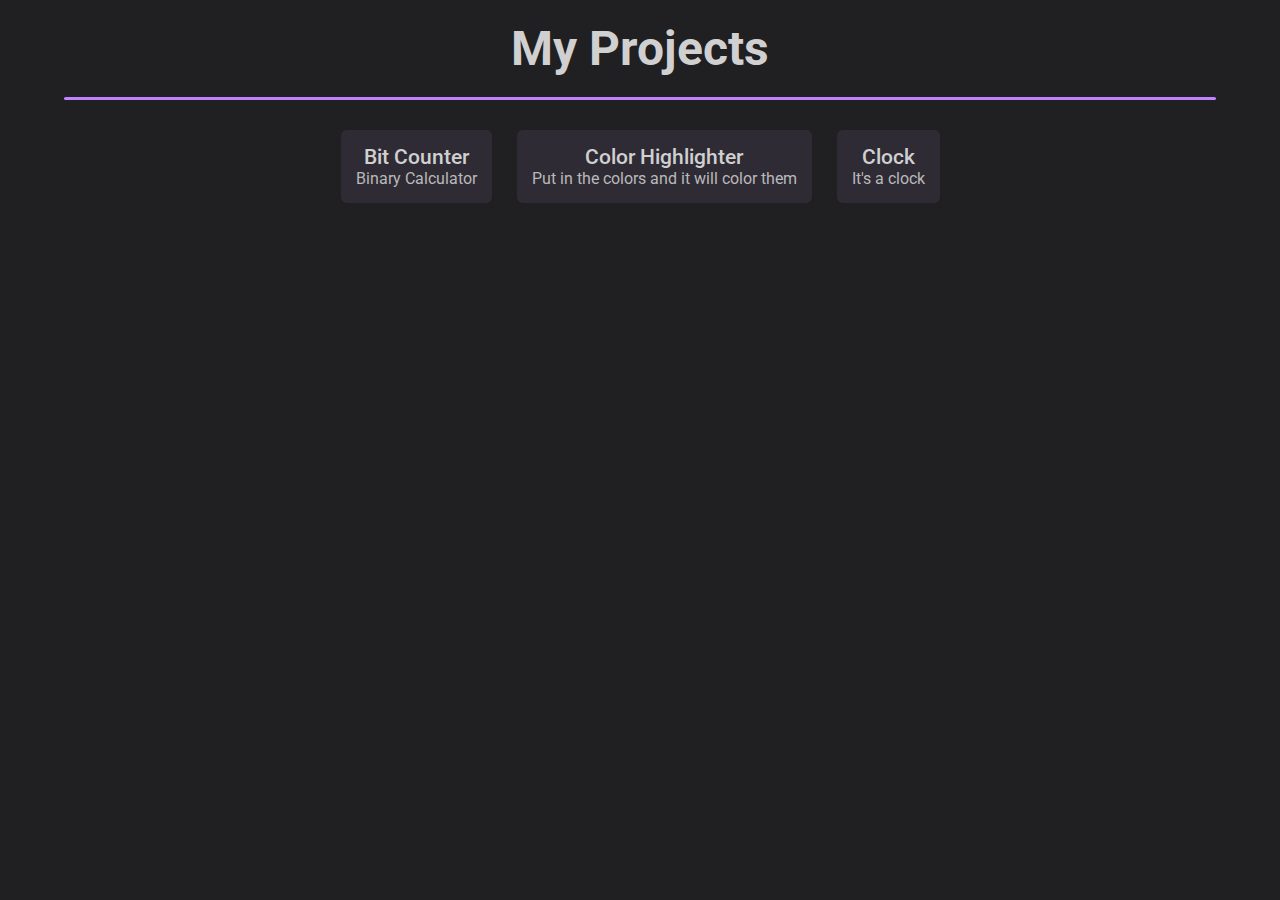
<file: index.html>
<!DOCTYPE html>
<html lang="en">

<head>


    <!-- Meta -->
    <meta charset="UTF-8">
    <meta http-equiv="X-UA-Compatible" content="IE=edge">
    <meta name="viewport" content="width=device-width, initial-scale=1.0">
    <meta name="author" content="awa">


    <!-- Display -->
    <link rel="icon" type="image/x-icon" href="/images/favicon.ico">
    <title>doko</title>


    <!-- Local CSS and JS -->
    <link rel="stylesheet" href="index.css">
    <script src="index.js"></script>


    <!-- Util -->
    <link rel="stylesheet" href="/util/util.css">
    <script src="/util/util.js"></script>


    <!-- Font -->
    <link rel="preconnect" href="https://fonts.googleapis.com">
    <link rel="preconnect" href="https://fonts.gstatic.com" crossorigin>
    <link
        href="https://fonts.googleapis.com/css2?family=Roboto:ital,wght@0,100;0,300;0,400;0,500;0,700;0,900;1,100;1,300;1,400;1,500;1,700;1,900&display=swap"
        rel="stylesheet">


</head>

<body onload="init();">

    <p class="title">My Projects</p>
    <div class="divider"></div>
    <div id="page-list"></div>

</body>

</html>
</file>
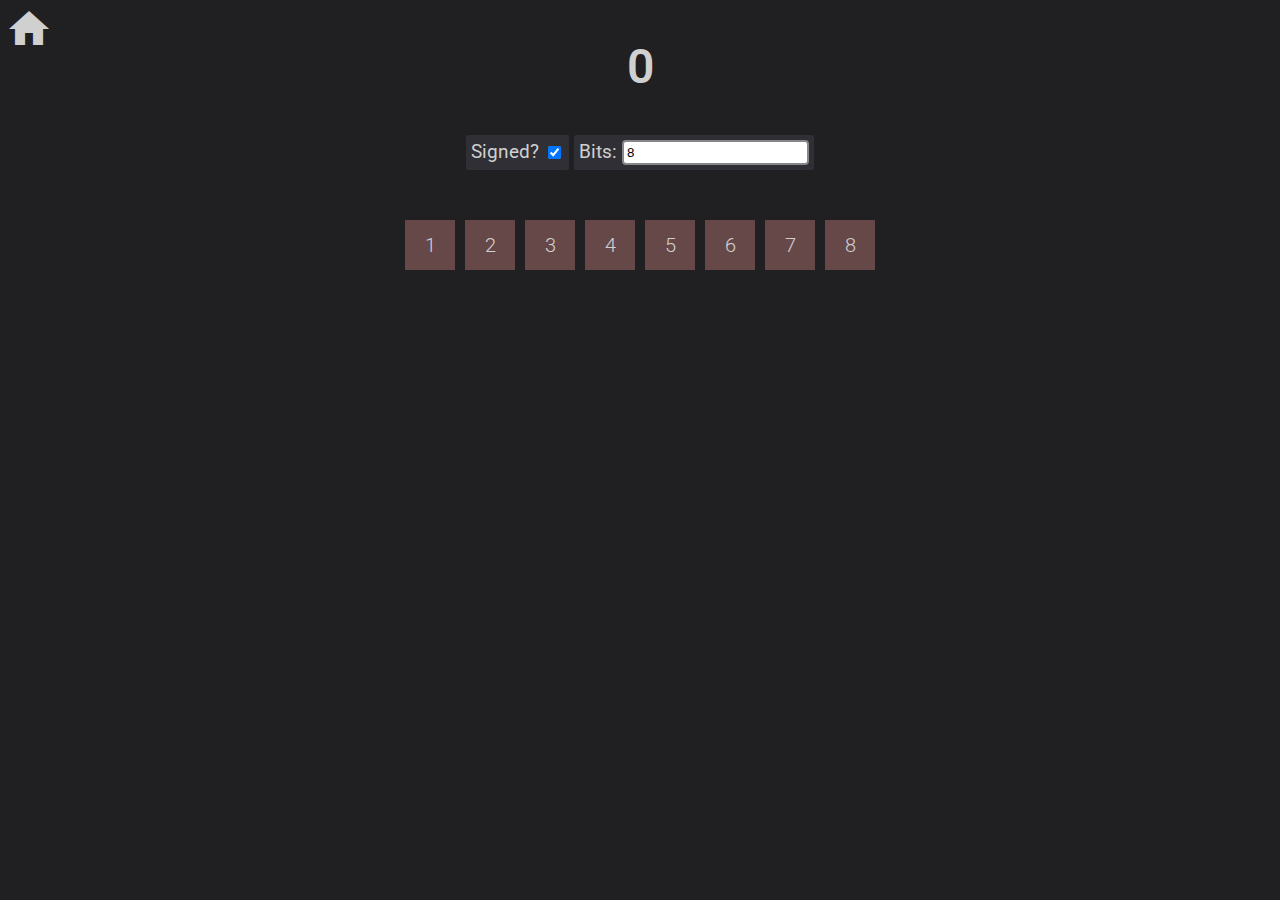
<file: pages/bit-calc/index.html>
<!DOCTYPE html>
<html lang="en">

<head>



    <!-- Meta -->
    <meta charset="UTF-8">
    <meta http-equiv="X-UA-Compatible" content="IE=edge">
    <meta name="viewport" content="width=device-width, initial-scale=1.0">
    <meta name="author" content="awa">


    <!-- Display -->
    <link rel="icon" type="image/x-icon" href="/images/favicon.ico">
    <title>default title haha - doko</title>


    <!-- Local CSS and JS -->
    <link rel="stylesheet" href="index.css">
    <script src="index.js"></script>


    <!-- Util -->
    <link rel="stylesheet" href="/util/util.css">
    <script src="/util/util.js"></script>


    <!-- Font -->
    <link rel="preconnect" href="https://fonts.googleapis.com">
    <link rel="preconnect" href="https://fonts.gstatic.com" crossorigin>
    <link
        href="https://fonts.googleapis.com/css2?family=Roboto:ital,wght@0,100;0,300;0,400;0,500;0,700;0,900;1,100;1,300;1,400;1,500;1,700;1,900&display=swap"
        rel="stylesheet">


    <!-- Icons -->
    <link rel="stylesheet" href="https://fonts.googleapis.com/icon?family=Material+Icons">


</head>

<body onload="init();">

    <br><br>

    <p id="result">0</p>

    <div id="settings">

        <div>
            <label>Signed?</label>
            <input type="checkbox" id="signed" checked="checked">
        </div>

        <div>
            <label>Bits:</label>
            <input type="number" id="bits" class="util-inputbox" value="8">
        </div>

    </div>

    <div id="bitlist"></div>


</body>

</html>
</file>
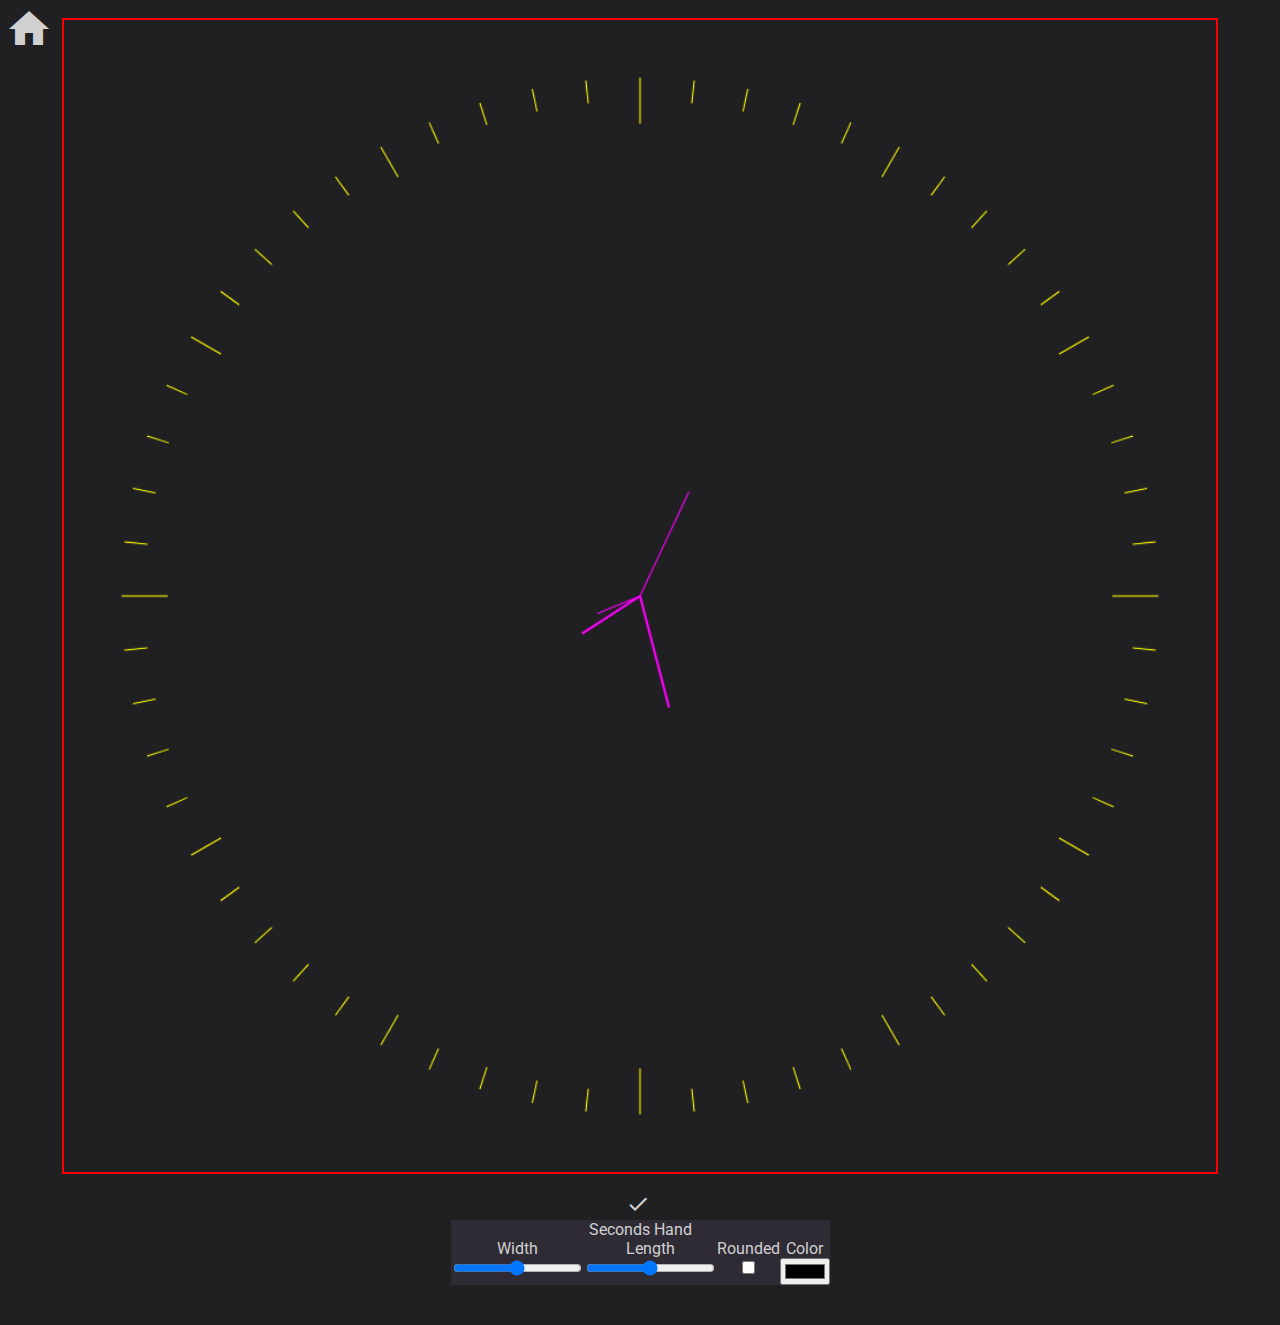
<file: pages/clock/index.html>
<!DOCTYPE html>
<html lang="en">

<head>


    <!-- Meta -->
    <meta charset="UTF-8">
    <meta http-equiv="X-UA-Compatible" content="IE=edge">
    <meta name="viewport" content="width=device-width, initial-scale=1.0">
    <meta name="author" content="awa">


    <!-- Display -->
    <link rel="icon" type="image/x-icon" href="/images/favicon.ico">
    <title>default title haha - doko</title>


    <!-- Local CSS and JS -->
    <link rel="stylesheet" href="index.css">
    <script src="index.js"></script>


    <!-- Util -->
    <link rel="stylesheet" href="/util/util.css">
    <script src="/util/util.js"></script>


    <!-- Font -->
    <link rel="preconnect" href="https://fonts.googleapis.com">
    <link rel="preconnect" href="https://fonts.gstatic.com" crossorigin>
    <link
        href="https://fonts.googleapis.com/css2?family=Roboto:ital,wght@0,100;0,300;0,400;0,500;0,700;0,900;1,100;1,300;1,400;1,500;1,700;1,900&display=swap"
        rel="stylesheet">


    <!-- Icons -->
    <link rel="stylesheet" href="https://fonts.googleapis.com/icon?family=Material+Icons">


</head>

<body onload="init();">

    <div id="container">
        <div id="canvas">
            <canvas id="hands" width="1000" height="1000"></canvas>
            <canvas id="base" width="1000" height="1000"></canvas>
        </div>
    </div>

    <!-- Checkbox -->
    <div class="checkbox util-checkbox">
        <input type="checkbox">
        <i class="material-icons">done</i>
    </div>

    <div id="controls">
        <div class="control">


            <!-- Main -->
            <div class="controlbody">

                <!-- Top -->
                <div class="title">
                    <p>Seconds Hand</p>
                </div>

                <!-- Bottom -->
                <div class="inputs">
                    <div>
                        <p>Width</p><input type="range" id="">
                    </div>
                    <div>
                        <p>Length</p><input type="range" id="">
                    </div>
                    <div>
                        <p>Rounded</p><input type="checkbox" id="">
                    </div>
                    <div>
                        <p>Color</p><input type="color" id="">
                    </div>
                </div>
            </div>

        </div>
    </div>

</body>

</html>
</file>
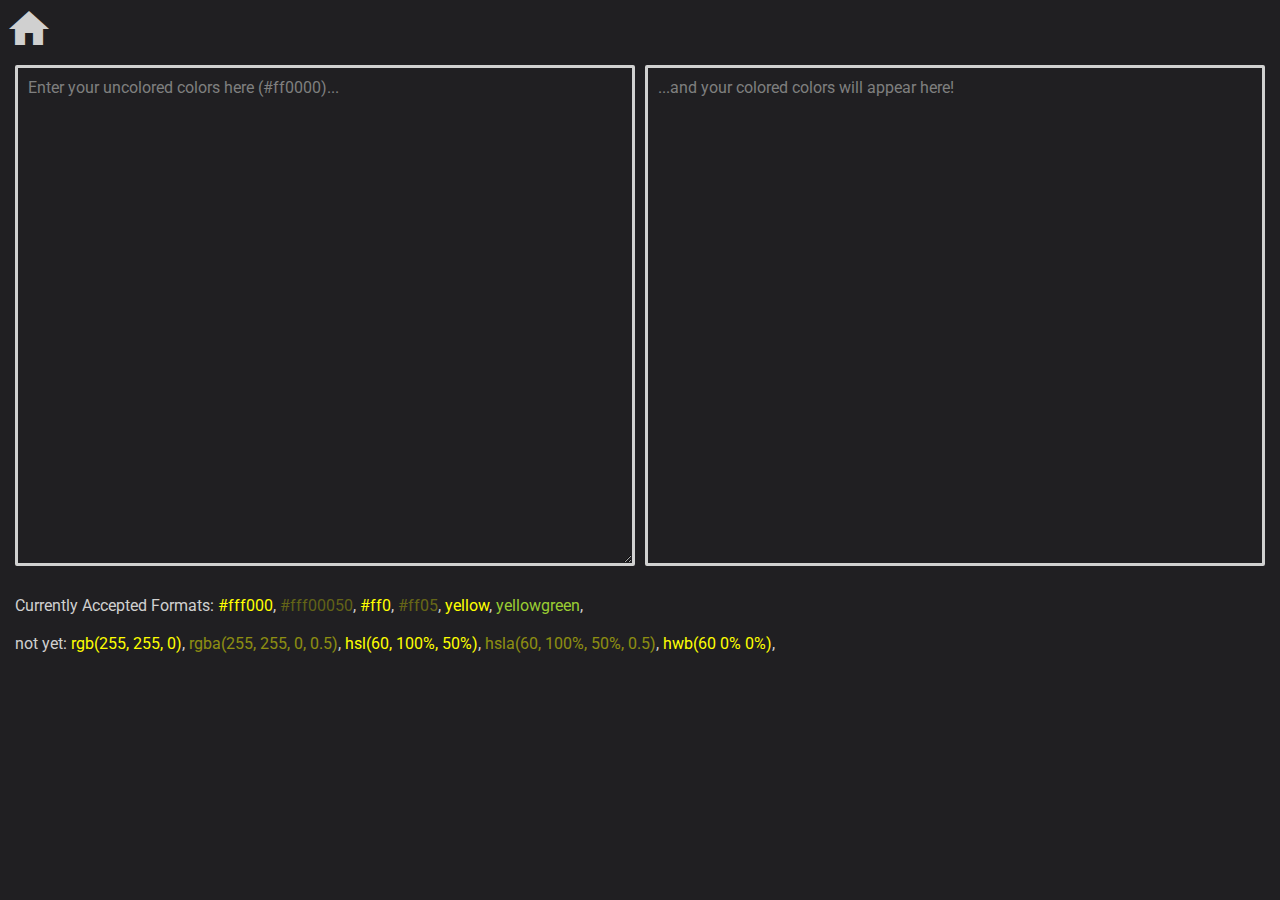
<file: pages/color-highlight/index.html>
<!DOCTYPE html>
<html lang="en">

<head>

    <!-- Meta -->
    <meta charset="UTF-8">
    <meta http-equiv="X-UA-Compatible" content="IE=edge">
    <meta name="viewport" content="width=device-width, initial-scale=1.0">
    <meta name="author" content="awa">


    <!-- Display -->
    <link rel="icon" type="image/x-icon" href="/images/favicon.ico">
    <title>Color Highlighter - doko</title>
    <link rel="preconnect" href="https://fonts.googleapis.com">
    <link rel="preconnect" href="https://fonts.gstatic.com" crossorigin>
    <link
        href="https://fonts.googleapis.com/css2?family=Roboto:ital,wght@0,100;0,300;0,400;0,500;0,700;0,900;1,100;1,300;1,400;1,500;1,700;1,900&display=swap"
        rel="stylesheet">
    <link rel="stylesheet" href="https://fonts.googleapis.com/icon?family=Material+Icons">

    <!-- Local CSS and JS -->
    <link rel="stylesheet" href="index.css">
    <script src="index.js"></script>


    <!-- Util -->
    <link rel="stylesheet" href="/util/util.css">
    <script src="/util/util.js"></script>

    <!-- JQuery -->
    <script src="https://ajax.googleapis.com/ajax/libs/jquery/3.6.0/jquery.min.js"></script>

</head>

<body onload="init();">

    <div id="io">
        <textarea id="input" rows="25" placeholder="Enter your uncolored colors here (#ff0000)..."></textarea>
        <div id="output" class="util-placeholder" data-placeholder="...and your colored colors will appear here!"></div>
    </div>

    <div id="info">
        <div>
            Currently Accepted Formats:
            <span style="color: #ffff00;">#fff000</span>,
            <span style="color: #ffff0050;">#fff00050</span>,
            <span style="color: #ff0;">#ff0</span>,
            <span style="color: #ff05;">#ff05</span>,
            <span style="color: yellow;">yellow</span>,
            <span style="color: yellowgreen;">yellowgreen</span>,

            <br><br>not yet:
            <span style="color: rgb(255, 255, 0);">rgb(255, 255, 0)</span>,
            <span style="color: rgba(000255, 255, 0, 0.5);">rgba(255, 255, 0, 0.5)</span>,
            <span style="color: hsl(60, 100%, 50%);">hsl(60, 100%, 50%)</span>,
            <span style="color: hsla(60, 100%, 50%, 0.5);">hsla(60, 100%, 50%, 0.5)</span>,
            <span style="color: hwb(60 0% 0%);">hwb(60 0% 0%)</span>,


        </div>
    </div>

</body>

</html>
</file>
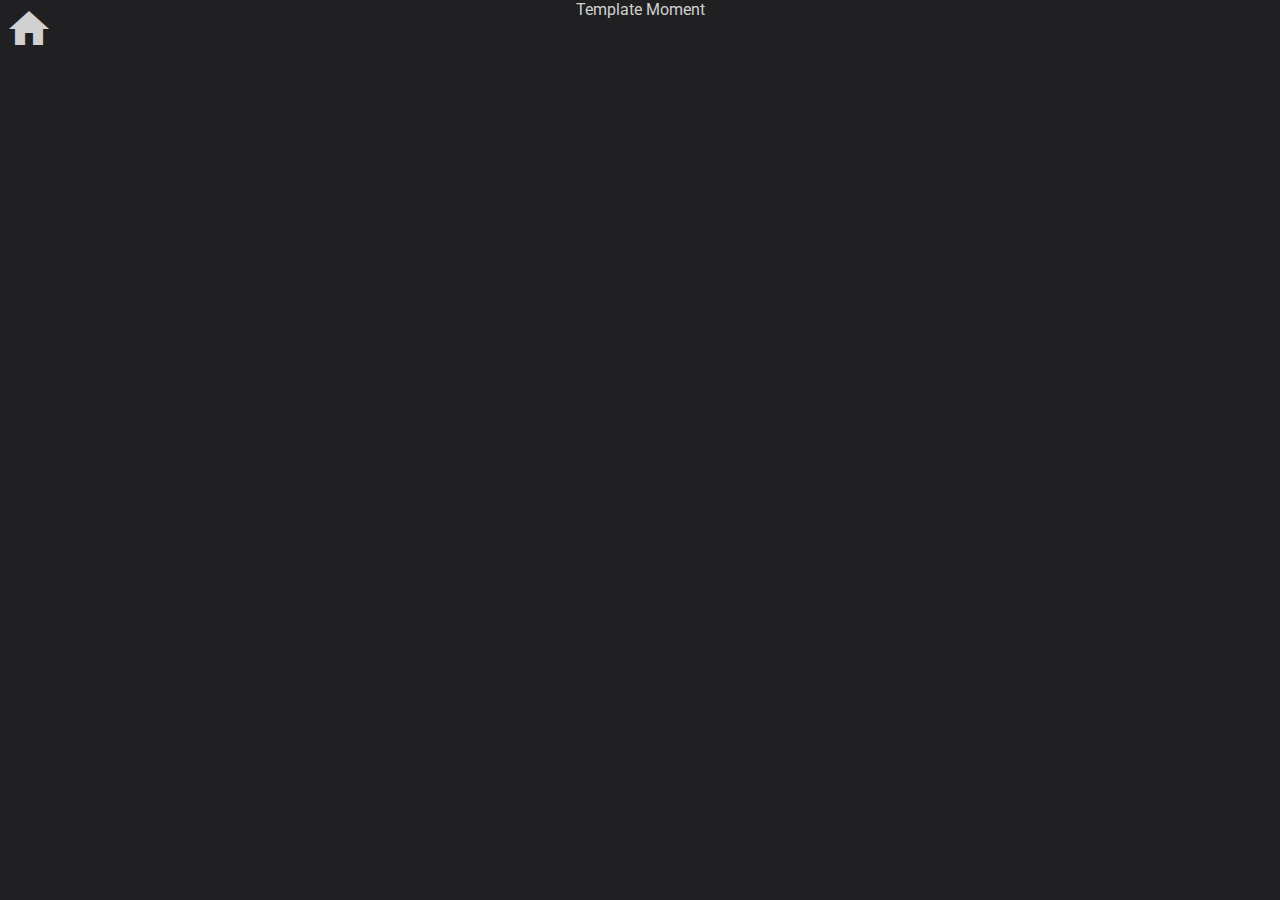
<file: pages/template/index.html>
<!DOCTYPE html>
<html lang="en">

<head>


    <!-- Meta -->
    <meta charset="UTF-8">
    <meta http-equiv="X-UA-Compatible" content="IE=edge">
    <meta name="viewport" content="width=device-width, initial-scale=1.0">
    <meta name="author" content="awa">


    <!-- Display -->
    <link rel="icon" type="image/x-icon" href="/images/favicon.ico">
    <title>default title haha - doko</title>


    <!-- Local CSS and JS -->
    <link rel="stylesheet" href="index.css">
    <script src="index.js"></script>


    <!-- Util -->
    <link rel="stylesheet" href="/util/util.css">
    <script src="/util/util.js"></script>


    <!-- Font -->
    <link rel="preconnect" href="https://fonts.googleapis.com">
    <link rel="preconnect" href="https://fonts.gstatic.com" crossorigin>
    <link
        href="https://fonts.googleapis.com/css2?family=Roboto:ital,wght@0,100;0,300;0,400;0,500;0,700;0,900;1,100;1,300;1,400;1,500;1,700;1,900&display=swap"
        rel="stylesheet">


    <!-- Icons -->
    <link rel="stylesheet" href="https://fonts.googleapis.com/icon?family=Material+Icons">


</head>

<body onload="init();">

    <p>Template Moment</p>

</body>

</html>
</file>
<file: index.css>
/* Base */
body {
    margin: 0;
    padding: 0;

    font-family: 'Roboto', sans-serif;
    background-color: var(--bg-color);
    color: var(--font-color);
    display: flex;
    flex-direction: column;
    justify-content: center;
    gap: 0;

    width: 100%;
}

p {
    margin: 0;
    padding: 0;
}




.title {
    font-weight: bold;
    font-size: 3em;
    text-align: center;
    padding: 20px;
    padding-bottom: 0;
}

.divider {
    margin: 20px auto;
    width: 90%;
    height: 3px;
    content: "";
    background-color: var(--hi-color);
    border-radius: 10px;
}

.test {

    color: white;

    color: #fff;
    color: #ffff;

    color: #ffffff;
    color: #ffffffff;

    color: hwb(0 100% 0%);

    color: hsl(0, 0%, 100%);
    color: hsla(0, 0%, 100%, 1);

    color: rgb(255, 255, 255);
    color: rgba(255, 255, 255, 1);

}






/* Pages */
.large-title {
    margin: auto;

    font-weight: 600;
    padding: 10px;
    font-size: 4em;
    width: max-content;
    border-bottom: 2px solid var(--font-color);
    margin-bottom: 20px;
}

#page-list {
    align-self: center;
    max-width: 90vw;
    display: flex;
    width: max-content;
    flex-wrap: wrap;
    justify-content: center;
    align-items: center;
    gap: 25px;
    margin: 10px;
}

.page-link {
    text-decoration: none;
    color: inherit;
    max-width: 25em;
}

.page {

    transition: outline 100ms ease-out;
    justify-content: center;
    padding: 15px;

    background-color: #2f2b35;

    cursor: pointer;

    border-radius: 6px;
    word-wrap: normal;

    outline-color: var(--hi-color);
}

.page:hover {
    outline: 4px solid var(--hi-color);
}

.p-title {
    font-weight: 500;
    text-align: center;
    font-size: 1.3em;
}

.p-desc {
    color: var(--font-color-2)
}


/* 
.page {
    text-decoration: none;
    color: inherit;
    max-width: 20em;
}



.page > * {
    justify-content: center;
    margin: 10px;
    padding: 6px;

    background-color: #2a2533;

    cursor: pointer;

    border-radius: 8px;
    word-wrap: normal;
}

.page > * > * {
    margin: 0;
    padding: 5px;
}

.p-title {
    font-weight: 500;
    text-align: center;
    font-size: 1.3em;
} */
</file>
<file: util/util.css>
:root {
    --font-color: #d0d0d0;
    --font-color-2: #b9b9b9;

    --bg-color: #201f22;
    --hi-color: #c182ff;
}



/* Custom Highlight Color */
::selection {
    color: #242324;
    background: #ffb7b7;
    /* WebKit/Blink Browsers */
}

::-moz-selection {
    color: #242324;
    background: #ffb7b7;
    /* Gecko Browsers */
}



/* Home Button */
.back-button {
    position: absolute;
    top: 0;
    left: 0;
    z-index: 1;

    margin: 5px;

    color: inherit;
    text-decoration: none;
    cursor: pointer;
    user-select: none;

    transition: color 200ms;
}

.back-button:hover {
    color: var(--hi-color);
}

.back-button i {
    font-size: 3em;
}



/* Placeholder Text */
.util-placeholder:empty::before {
    content: attr(data-placeholder);
}

.util-placeholder:empty::before,
::placeholder {
    font-size: 1em;
    color: #7f7f7f;
}



/* Custom Checkbox */
.util-checkbox {
    position: relative;
    aspect-ratio: 1 / 1;
}

.util-checkbox>* {
    width: 100%;
    height: 100%;
}

.util-checkbox>input {
    position: absolute;
    margin: 0;
    top: 0;
    left: 0;
    display: none;
}



/* Custom Input Box */
.util-inputbox {
    border-radius: 4px;
    padding: 3px;
    border: 2px solid #878787;
    background-color: #ffffff;
    /* -moz-appearance: textfield; */
}

/* .util-inputbox::-webkit-outer-spin-button,
.util-inputbox::-webkit-inner-spin-button {
    -webkit-appearance: none;
    margin: 0;
} */

.util-inputbox:focus {
    outline: none;
}

.util-inputbox:hover {
    border: 2px solid #4d4d4d;
}
</file>
<file: pages/bit-calc/index.css>
/* Base */
body {
    font-family: 'Roboto', sans-serif;
    background-color: var(--bg-color);
    color: var(--font-color);

    margin: 0;
    padding: 0;
    width: 100%;

    display: flex;
    flex-direction: column;
    align-items: center;
}

p {
    margin: 0;
    padding: 0;
}

/* Real Stuff */
#result {
    font-weight: 600;
    font-size: 3em;
}

#bitlist {
    font-weight: 300;
    display: flex;
    gap: 10px;
    width: 80%;

    justify-content: center;
    flex-direction: row;
    flex-wrap: wrap;
    padding: 10px;
}

.bitlabel {
    user-select: none;
    cursor: pointer;
    text-align: center;
    width: 2em;
    height: 2em;
    line-height: 2em;
    font-size: 20px;
    padding: 5px;

    background-color: rgb(103, 72, 72);
    display: inline-block;
}

.bitlabel:hover {
    background-color: rgb(125, 86, 86);
}

.bitinput {
    display: none;
}

.bitinput:checked+.bitlabel {
    background-color: rgb(92, 149, 92);
}

.bitinput:checked+.bitlabel:hover {
    background-color: rgb(112, 179, 112);
}


/* Settings */
#settings {
    display: flex;
    margin: 40px;
    font-size: 1.2em;
    flex-direction: row;
    gap: 5px;
}

#settings>* {
    display: flex;
    align-items: left;
    gap: 5px;
    padding: 5px;

    border-radius: 2px;
    background-color: #2f2f35;

}
</file>
<file: pages/clock/index.css>
/* Base */
body {
    font-family: 'Roboto', sans-serif;
    background-color: var(--bg-color);
    color: var(--font-color);

    margin: 0;
    padding: 0;
    width: 100%;
    height: 100%;

    display: flex;
    flex-direction: column;
    align-items: center;
}

/* Controls */
#controls {
    display: flex;
    flex-direction: column;
    margin-bottom: 40px;
}

#controls * {
    display: flex;
}

.control {
    flex-direction: row;

    background-color: #2f2b35;
}

.controlbody {
    flex-direction: column;
    align-items: center;
}

.inputs {
    flex-direction: row;
}

.inputs>* {
    align-items: center;
    flex-direction: column;
}


p {
    margin: 0;
    padding: 0;
}

#container {

    width: 100%;
    height: 100%;

}


#canvas {
    margin: 20px auto;

    position: relative;
    max-width: 90%;
    max-height: 90%;
    aspect-ratio: 1 / 1;
}

canvas {
    position: absolute;

    width: 100%;
    height: 100%;

    outline: 2px solid red;
}


/* 
#container {
    display: flex;
    justify-content: center;
    align-items: center;

    max-width: 100%;
    max-height: 100%;
    height: 100%;
}

#container:after {
    content: "";
    display: block;
    padding-bottom: 100%;
}

#canvas {
    display: flex;
    justify-content: center;
    align-items: center;

    width: 100%;
    height: 100%;
}

canvas {
    width: 95%;
    max-height: 95%;

    display: flex;
    background-color: white;
} */
</file>
<file: pages/color-highlight/index.css>
/* Base */
body {
    font-family: 'Roboto', sans-serif;
    background-color: var(--bg-color);
    color: var(--font-color);

    margin: 0;
    padding: 0;
    width: 100%;

    display: flex;
    flex-direction: column;
    align-items: center;

    margin-top: 50px;
}

p {
    margin: 0;
    padding: 0;
}

#io {
    display: flex;
    flex-direction: row;
    width: 100%;
    padding: 10px;
    box-sizing: border-box;
    height: max-content;
    min-height: 40px;
}

#io > * {
    outline: none;
    padding: 10px;
    font: inherit;
    flex-direction: column;
    border-radius: 2px;
    margin: 5px;
    background-color: transparent;
    color: var(--font-color);
    display: flex;
    flex-grow: 1;
    flex-basis: 0;
    border: 3px solid var(--font-color);
    background-color: transparent;
}

#io > *:focus {
    border: 3px solid var(--hi-color);
}

#info {
    display: flex;
    width: 100%;
}

#info div {
    padding: 15px;
}
</file>
<file: pages/template/index.css>
/* Base */
body {
    font-family: 'Roboto', sans-serif;
    background-color: var(--bg-color);
    color: var(--font-color);

    margin: 0;
    padding: 0;
    width: 100%;

    display: flex;
    flex-direction: column;
    align-items: center;
}

p {
    margin: 0;
    padding: 0;
}
</file>
